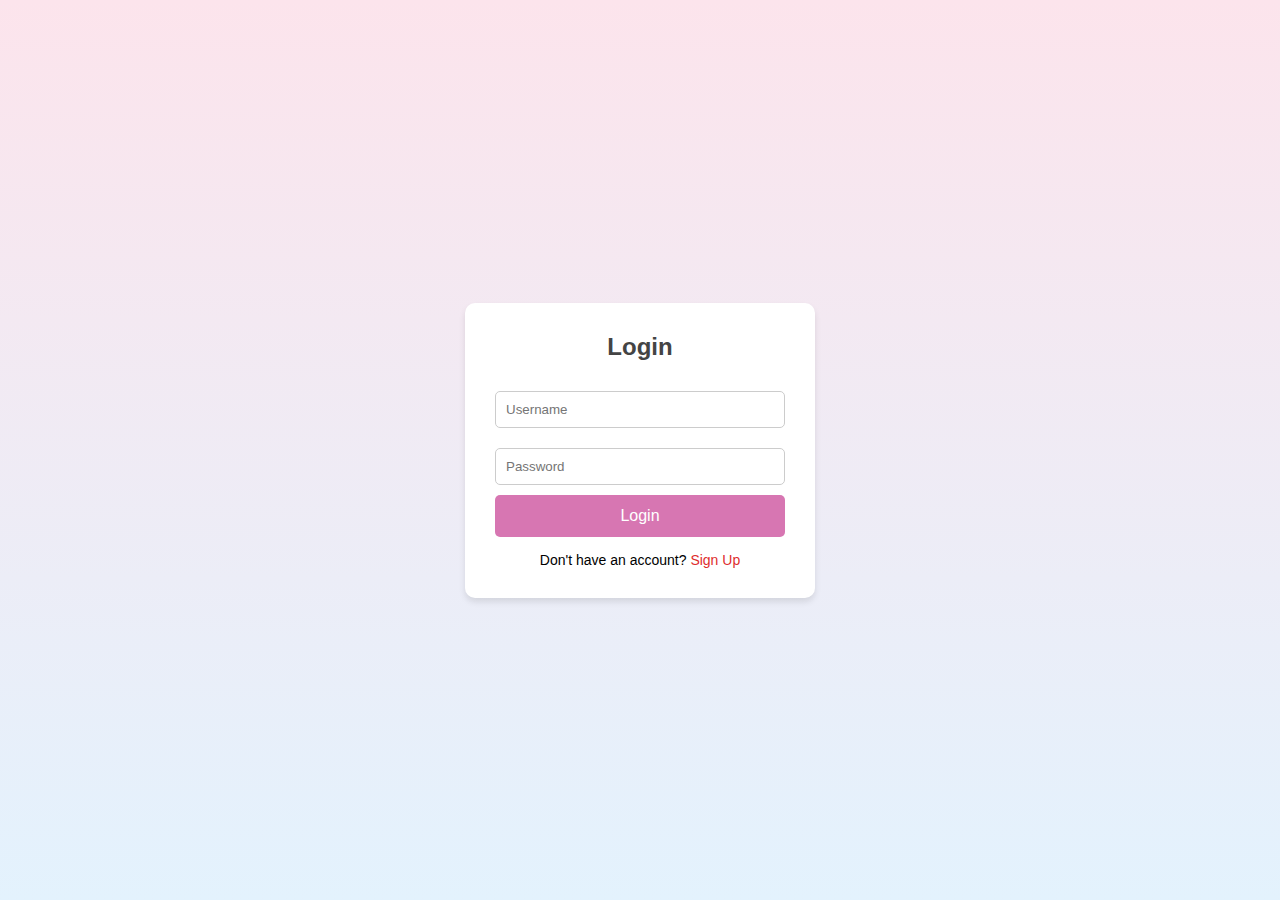
<file: login.html>
<!DOCTYPE html>
<html lang="en">
<head>
    <meta charset="UTF-8">
    <meta name="viewport" content="width=device-width, initial-scale=1.0">
    <title>Login - SAKA Perfume</title>
    <style>
        * {
            margin: 0;
            padding: 0;
            box-sizing: border-box;
            font-family: 'Poppins', sans-serif;
        }
        body {
            
            background: linear-gradient(to bottom, #fce4ec, #e3f2fd);
            display: flex;
            justify-content: center;
            align-items: center;
            height: 100vh;
        }
        .login-container {
            background-color: #fff;
            padding: 30px;
            border-radius: 10px;
            box-shadow: 0 4px 6px rgba(0, 0, 0, 0.1);
            text-align: center;
            width: 350px;
        }
        .login-container h2 {
            font-size: 24px;
            margin-bottom: 20px;
            color: #444;
        }
        .login-container input {
            width: 100%;
            padding: 10px;
            margin: 10px 0;
            border: 1px solid #ccc;
            border-radius: 5px;
        }
        .login-container button {
            width: 100%;
            padding: 12px;
            border: none;
            background-color: #d776b2;
            color: #fff;
            font-size: 16px;
            cursor: pointer;
            border-radius: 5px;
        }
        .login-container button:hover {
            background-color: #76a6d7;
        }
        .login-container p {
            margin-top: 15px;
            font-size: 14px;
        }
        .login-container a {
            color: #de2d2d;
            text-decoration: none;
        }
        .login-container a:hover {
            text-decoration: underline;
        }
    </style>
</head>
<body>
    <div class="login-container">
        <h2>Login</h2>
        <form action="beranda.html" method="POST">
            <input type="text" placeholder="Username" required>
            <input type="password" placeholder="Password" required>
            <button type="submit">Login</button>
        </form>
        <p>Don't have an account? <a href="register.html">Sign Up</a></p>
    </div>
</body>
</html>
</file>
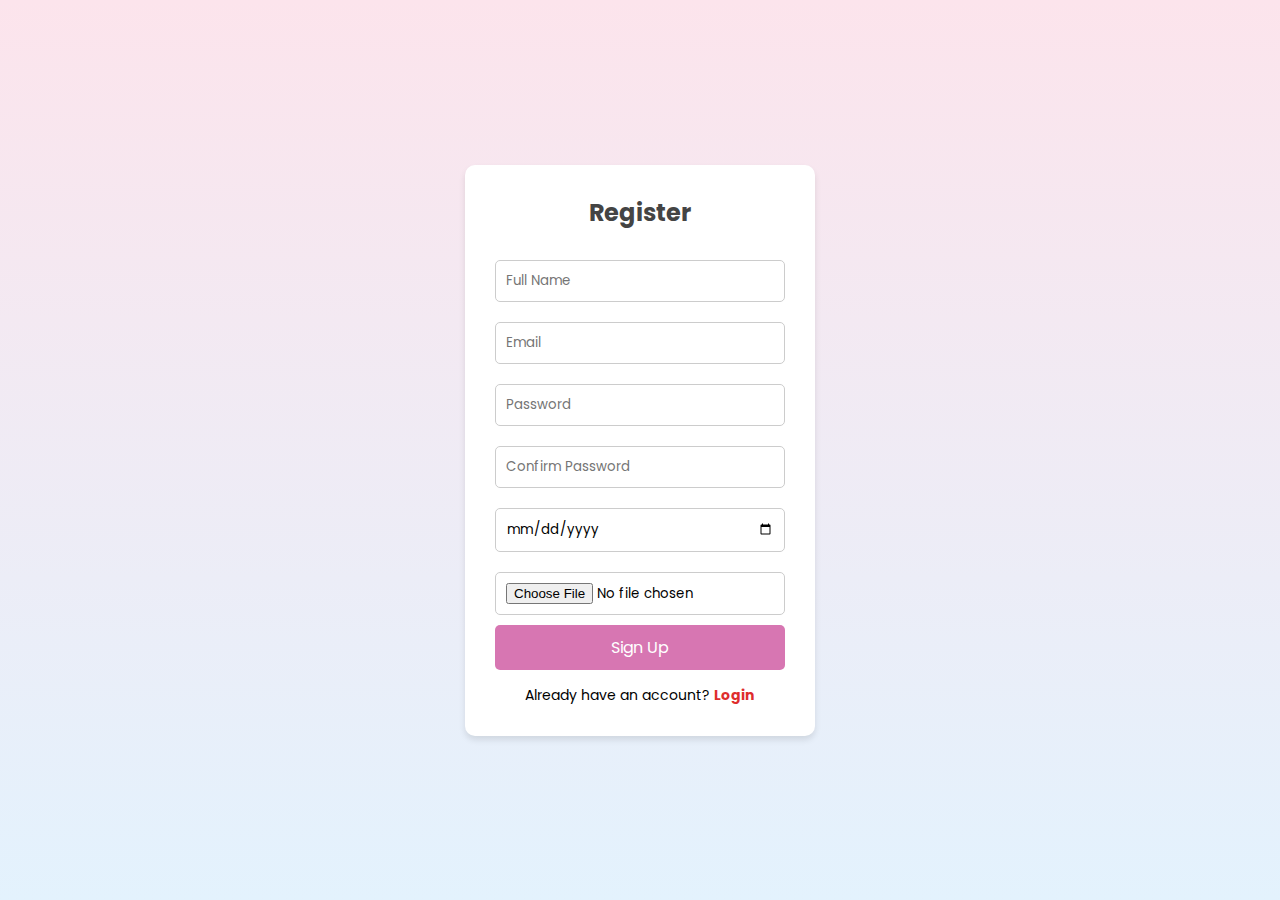
<file: register.html>
<!DOCTYPE html>
<html lang="en">
<head>
    <meta charset="UTF-8">
    <meta name="viewport" content="width=device-width, initial-scale=1.0">
    <title>Register - SAKA Perfume</title>
    <link href="https://fonts.googleapis.com/css2?family=Poppins:wght@300;400;600&display=swap" rel="stylesheet">
    <style>
        * {
            margin: 0;
            padding: 0;
            box-sizing: border-box;
            font-family: 'Poppins', sans-serif;
        }
        body {
            background: linear-gradient(to bottom, #fce4ec, #e3f2fd);
            display: flex;
            justify-content: center;
            align-items: center;
            height: 100vh;
        }
        .register-container {
            background-color: #fff;
            padding: 30px;
            border-radius: 10px;
            box-shadow: 0 4px 6px rgba(0, 0, 0, 0.1);
            width: 350px;
            text-align: center;
        }
        .register-container h2 {
            margin-bottom: 20px;
            color: #444;
        }
        .register-container input {
            width: 100%;
            padding: 10px;
            margin: 10px 0;
            border: 1px solid #ccc;
            border-radius: 5px;
        }
        .register-container button {
            width: 100%;
            padding: 10px;
            background-color: #d776b2;
            color: white;
            border: none;
            border-radius: 5px;
            cursor: pointer;
            font-size: 16px;
        }
        .register-container button:hover {
            background-color: #76a6d7;
        }
        .register-container p {
            margin-top: 15px;
            font-size: 14px;
        }
        .register-container a {
            color: #de2d2d;
            text-decoration: none;
            font-weight: bold;
        }
    </style>
</head>
<body>
    <div class="register-container">
        <h2>Register</h2>
        <form action="beranda.html" method="POST" enctype="multipart/form-data">
            <input type="text" placeholder="Full Name" required>
            <input type="email" placeholder="Email" required>
            <input type="password" placeholder="Password" required>
            <input type="password" placeholder="Confirm Password" required>
            <input type="date" placeholder="Date of Birth" required>
            <input type="file" accept="image/*" required>
            <button type="submit">Sign Up</button>
        </form>
        <p>Already have an account? <a href="login.html">Login</a></p>
    </div>
</body>
</html>
</file>
